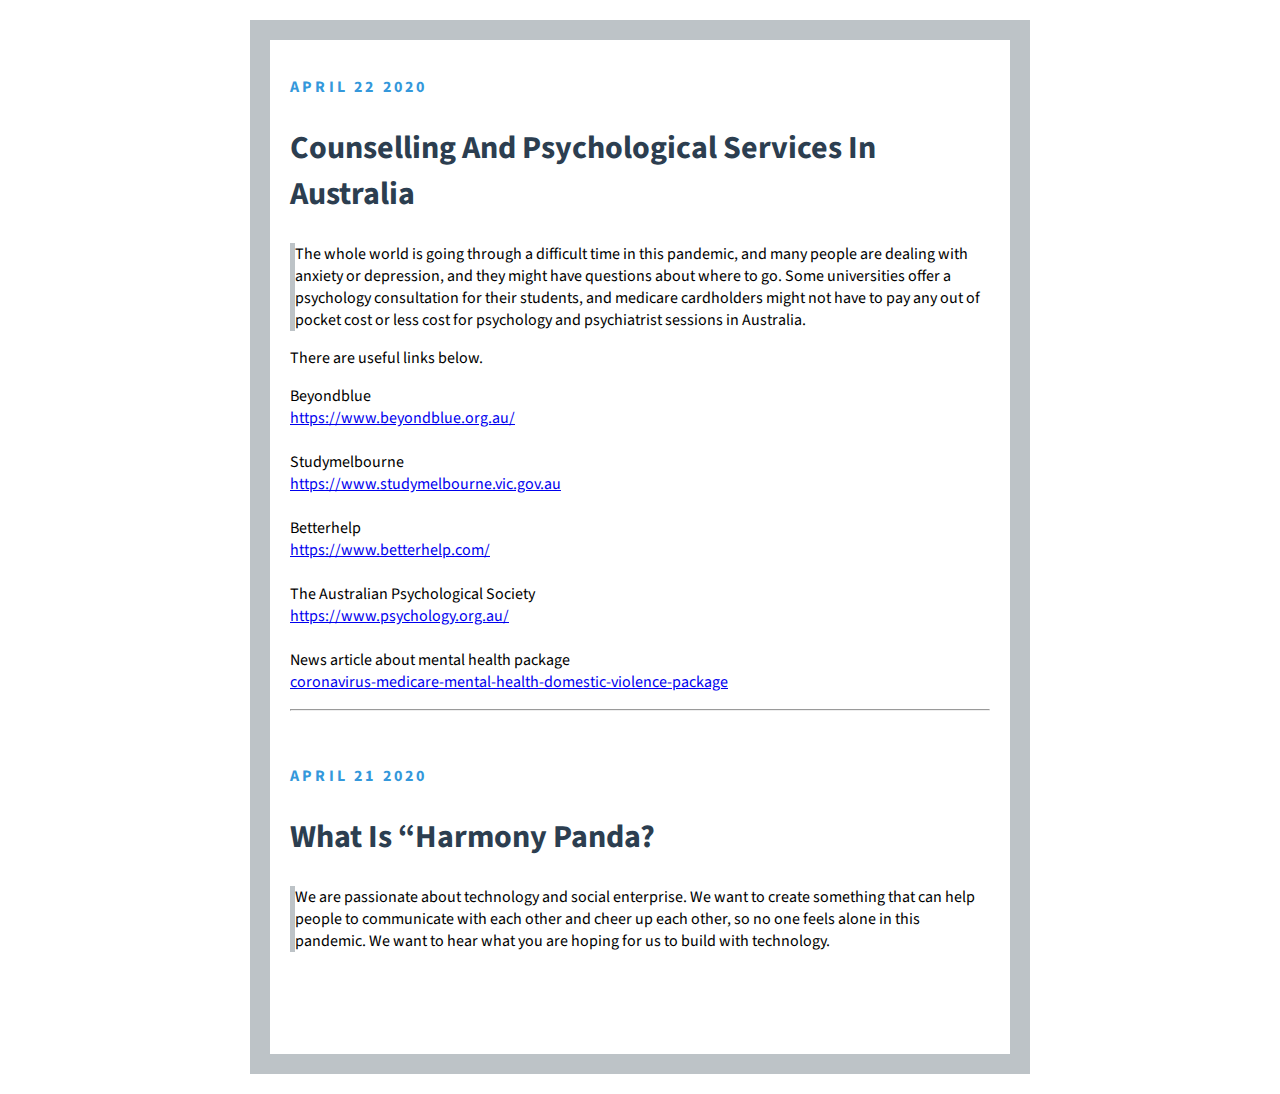
<file: BlogExercise.html>
<!DOCTYPE html>
<html>

<head>
    <title>Harmony Panda Blog</title>
    <link rel="stylesheet" href="BlogExercise.css">
    <link href="https://fonts.googleapis.com/css?family=Source+Sans+Pro:400,700&display=swap" rel="stylesheet">

</head>

<body>
    <div>
        <p class="date">April 22 2020</p>
        <h2>Counselling and Psychological Services in Australia</h2>
        <p class="firstp">The whole world is going through a difficult time in this pandemic, and many people are
            dealing with anxiety or depression, and they might have questions about where to go.
            Some universities offer a psychology consultation for their students, and medicare cardholders might not
            have to pay any out of pocket cost or less cost for psychology and psychiatrist sessions in Australia. </p>


        <p>There are useful links below.
        </p>
        <p>Beyondblue<br>
            <a href="https://www.beyondblue.org.au/" target="_blank">https://www.beyondblue.org.au/</a> <br><br>

            Studymelbourne<br>
            <a href="https://www.studymelbourne.vic.gov.au"
                target="_blank">https://www.studymelbourne.vic.gov.au</a><br><br>

            Betterhelp<br>
            <a href="https://www.betterhelp.com/" target="_blank">https://www.betterhelp.com/</a><br><br>

            The Australian Psychological Society<br>
            <a href="https://www.psychology.org.au/" target="_blank">https://www.psychology.org.au/</a><br><br>

            News article about mental health package <br>
            <a href="https://www.abc.net.au/news/2020-03-28/coronavirus-medicare-mental-health-domestic-violence-package/12100028?fbclid=IwAR1QxFI1fHiDtVgu8o2945fOy70IblX0tL4ZNYZHwz6BOR0342YswARWnuo"
                target="_blank">coronavirus-medicare-mental-health-domestic-violence-package</a>
        </p>
        <hr>
        </p>
    </div>


    <div>
        <br>
        <p class="date">April 21 2020</p>
        <h2>What is “Harmony Panda?</h2>

        <p class="firstp">We are passionate about technology and social enterprise. We want to create something that can
            help people
            to communicate with each other and cheer up each other, so no one feels alone in this pandemic. We want to
            hear what you are hoping for us to build with technology.<br>

        </p>

    </div>
    <br><br><br>
</body>


</html>
</file>
<file: BlogExercise.css>
.date {
    text-align: left;
    text-transform: uppercase;
    color: #3498db;
    font-weight: bold;
    letter-spacing: 0.2rem;
}

body {
    border: 20px solid #bdc3c7;
    margin: 20px auto;
    padding: 20px;
    max-width: 700px;
    width: 80%;
    font-family: 'Source Sans Pro', sans-serif;
}

h2 {
    text-transform: capitalize;
    color: #2c3e50;
    font-weight: 600px;
    font-size: 2.0rem;
}

}

div {
    margin: 20px;
    border-bottom: 0.5px solid#bdc3c7;
}

.firstp {
    border-left: 5px solid #bdc3c7;
    padding left: 10px;
    margin: 150x;
}

@media (min-width: 85em) {
    .blog {
        width: 70%;
    }
}
</file>
